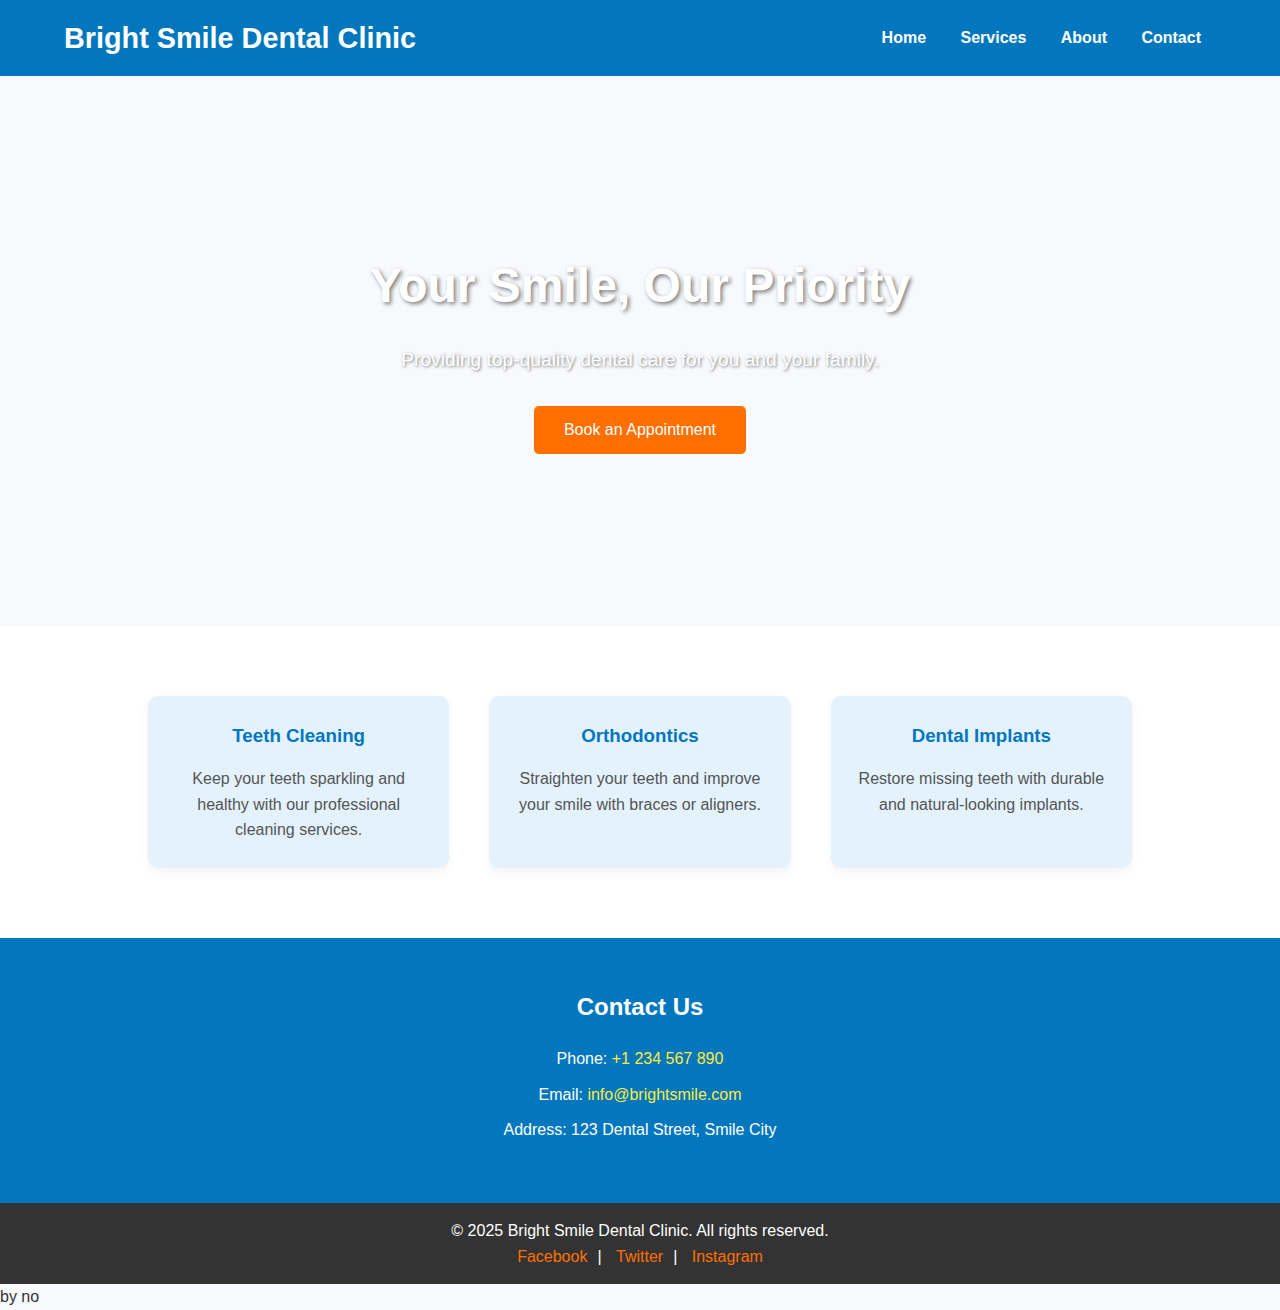
<file: dev.html>
<!DOCTYPE html>
<html lang="en">
<head>
    <meta charset="UTF-8">
    <meta name="viewport" content="width=device-width, initial-scale=1.0">
    <title>Bright Smile Dental Clinic</title>
    <style>
        /* Reset & base styles */
        * {
            margin: 0;
            padding: 0;
            box-sizing: border-box;
            font-family: 'Arial', sans-serif;
        }

        body {
            line-height: 1.6;
            background-color: #f7f9fc;
            color: #333;
        }

        /* Header */
        header {
            background-color: #0277bd;
            color: #fff;
            padding: 15px 0;
        }

        header nav {
            display: flex;
            justify-content: space-between;
            align-items: center;
            width: 90%;
            margin: auto;
        }

        header nav h2 {
            font-size: 1.8rem;
        }

        header nav a {
            color: #fff;
            text-decoration: none;
            margin: 0 15px;
            font-weight: bold;
        }

        header nav a:hover {
            text-decoration: underline;
        }

        /* Hero Section */
        .hero {
            background: url('https://source.unsplash.com/1600x600/?dentist,dental') no-repeat center center/cover;
            height: 550px;
            display: flex;
            justify-content: center;
            align-items: center;
            text-align: center;
            color: #fff;
        }

        .hero h1 {
            font-size: 3rem;
            margin-bottom: 20px;
            text-shadow: 2px 2px 4px rgba(0,0,0,0.5);
        }

        .hero p {
            font-size: 1.2rem;
            margin-bottom: 30px;
            text-shadow: 1px 1px 3px rgba(0,0,0,0.5);
        }

        .hero button {
            background-color: #ff6f00;
            color: #fff;
            padding: 15px 30px;
            border: none;
            border-radius: 5px;
            cursor: pointer;
            font-size: 1rem;
        }

        .hero button:hover {
            background-color: #e65c00;
        }

        /* Services Section */
        .services {
            display: flex;
            justify-content: space-around;
            flex-wrap: wrap;
            padding: 50px 10%;
            background-color: #fff;
        }

        .service {
            flex: 1 1 250px;
            margin: 20px;
            padding: 25px;
            background-color: #e3f2fd;
            border-radius: 10px;
            text-align: center;
            box-shadow: 0px 4px 10px rgba(0,0,0,0.05);
        }

        .service h3 {
            margin-bottom: 15px;
            color: #0277bd;
        }

        .service p {
            color: #555;
        }

        /* Contact Section */
        .contact {
            background-color: #0277bd;
            color: #fff;
            padding: 50px 10%;
            text-align: center;
        }

        .contact h2 {
            margin-bottom: 20px;
        }

        .contact p {
            margin-bottom: 10px;
        }

        .contact a {
            color: #ffeb3b;
            text-decoration: none;
        }

        .contact a:hover {
            text-decoration: underline;
        }

        /* Footer */
        footer {
            background-color: #333;
            color: #fff;
            padding: 15px 0;
            text-align: center;
        }

        footer a {
            color: #ff6f00;
            text-decoration: none;
            margin: 0 10px;
        }

        footer a:hover {
            text-decoration: underline;
        }

        /* Responsive */
        @media (max-width: 768px) {
            .services {
                flex-direction: column;
                align-items: center;
            }
        }
    </style>
</head>
<body>
    <!-- Header -->
    <header>
        <nav>
            <h2>Bright Smile Dental Clinic</h2>
            <div>
                <a href="#">Home</a>
                <a href="#">Services</a>
                <a href="#">About</a>
                <a href="#">Contact</a>
            </div>
        </nav>
    </header>

    <!-- Hero Section -->
    <section class="hero">
        <div>
            <h1>Your Smile, Our Priority</h1>
            <p>Providing top-quality dental care for you and your family.</p>
            <button>Book an Appointment</button>
        </div>
    </section>

    <!-- Services Section -->
    <section class="services">
        <div class="service">
            <h3>Teeth Cleaning</h3>
            <p>Keep your teeth sparkling and healthy with our professional cleaning services.</p>
        </div>
        <div class="service">
            <h3>Orthodontics</h3>
            <p>Straighten your teeth and improve your smile with braces or aligners.</p>
        </div>
        <div class="service">
            <h3>Dental Implants</h3>
            <p>Restore missing teeth with durable and natural-looking implants.</p>
        </div>
    </section>

    <!-- Contact Section -->
    <section class="contact">
        <h2>Contact Us</h2>
        <p>Phone: <a href="tel:+1234567890">+1 234 567 890</a></p>
        <p>Email: <a href="mailto:info@brightsmile.com">info@brightsmile.com</a></p>
        <p>Address: 123 Dental Street, Smile City</p>
    </section>

    <!-- Footer -->
    <footer>
        <p>&copy; 2025 Bright Smile Dental Clinic. All rights reserved.</p>
        <div>
            <a href="#">Facebook</a>|
            <a href="#">Twitter</a>|
            <a href="#">Instagram</a>
        </div>
    </footer>
</body>
</html>by no
</file>
